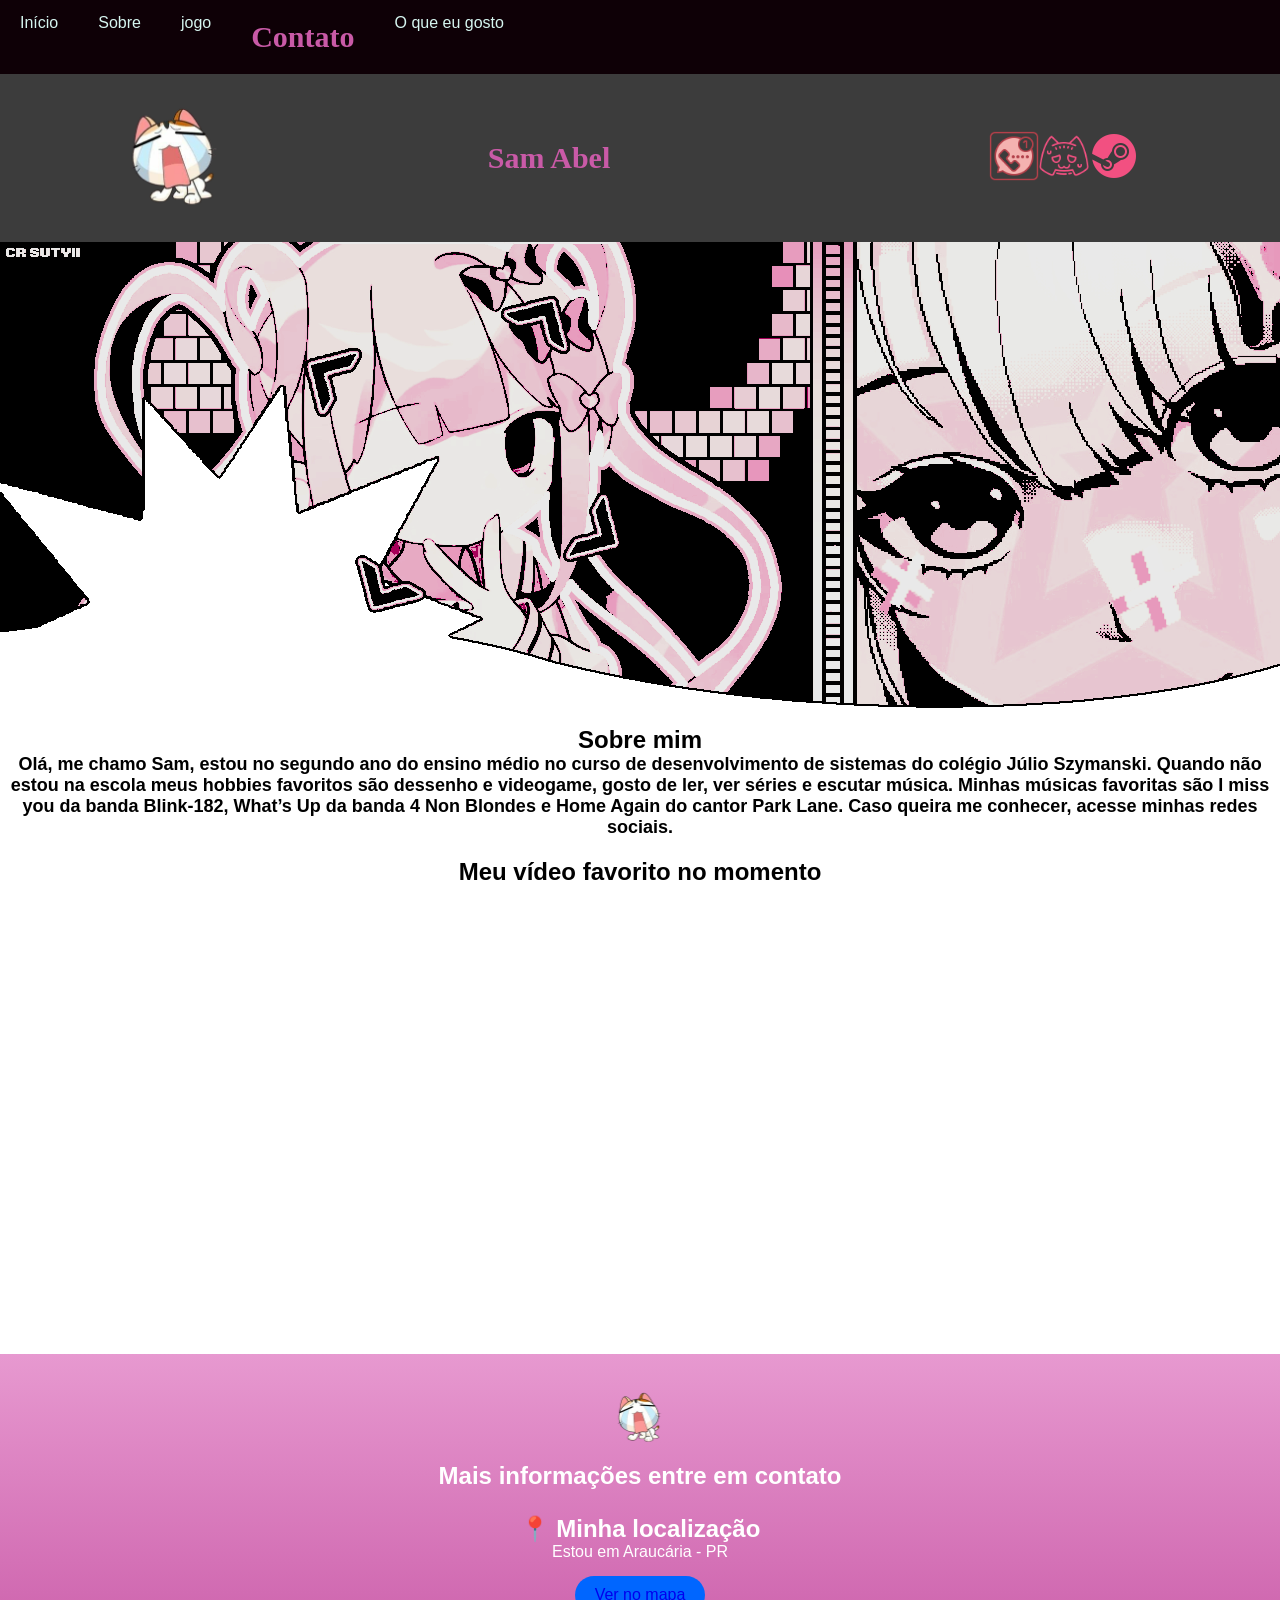
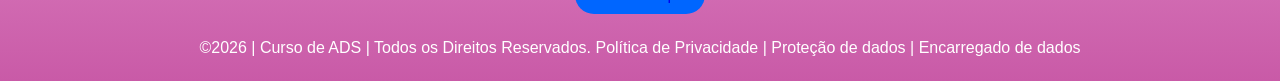
<file: index.html>
<!DOCTYPE html>
<html lang="pt-br">
<head>
<meta charset="UTF-8">
<meta name="viewport" content="width=device-width, initial-scale=1.0">
<title>Home | Sam Abel</title>
<link rel="stylesheet" href="style.css">
<link rel="stylesheet" href="menu.css">


</head>


<body>

<div class="navbar">
<a href="index.html">Início</a>
<a href="sobre.html">Sobre</a>
<a href="jogo.html">jogo</a>
<div class="dropdown">
<h1 class="titulo_site">Contato</h1>
<i class="fa fa-caret-down"></i>
</button>
<div class="dropdown-content">
<a href="https://steamcommunity.com/id/gl1tch411">Steam</a>
<a href="https://wa.me/5541999332785?text=Olá%20Sam,%20vim%20pelo%20seu%20site"_blank">WhatsApp</a>
<a href="https://discord.com/users/hellostranger_0"_blank">Discord</a>
</div>
</div>
<a href="oqgosto.html">O que eu gosto</a>
</div>



<!--header é a parte do cabeçalho do site, é o topo da página-->
<header class="cabecalho-itens">
<img class="cabecalho_imagem" src="Logo.png" alt="Logo da
Página">

<h1 class="titulo_site">Sam Abel</h1>

<div class="sociais">
<a href="https://wa.me/5541999332785?text=Olá%20Sam,%20vim%20pelo%20seu%20site" target="_blank">
<img class="social-icon" src="whatsapp.png" alt="WhatsApp">
</a>

<a href="https://discord.com/users/hellostranger_0" target="_blank">
<img class="social-icon" src="discord.png" alt="Discord">
</a>

<a href="https://steamcommunity.com/id/gl1tch411" target="_blank">
<img class="social-icon" src="steam.png" alt="Steam">
</a>

</div>
</header>
<!--Seção banner 1 é a parte do paragrafo 1 da página-->
<section class="banner1">
<img class="escola.image" src="banner.gif" alt="Banner da Escola">
</section>

<section class="estudante">
<h1 class="estudante_titulo">Sobre mim</h1>
<h1 class="estudante_texto"><p>Olá, me chamo Sam, estou no segundo ano do ensino médio no curso de desenvolvimento de sistemas do colégio Júlio Szymanski.
Quando não estou na escola meus hobbies favoritos são dessenho e videogame, gosto de ler, ver séries e escutar música.
Minhas músicas favoritas são I miss you da banda Blink-182, What’s Up da banda 4 Non Blondes e Home Again do cantor Park Lane.
Caso queira me conhecer, acesse minhas redes sociais.
</p></h1>
<div class="video-centralizado">
    <!-- O seu título centralizado -->
    <h2>Meu vídeo favorito no momento </h2>
    <!-- O container que deixa o vídeo responsivo -->
    <div class="video-responsivo">
        <!-- COLE O SEU IFRAME DO YOUTUBE AQUI EMBAIXO -->
<iframe width="560" height="315" src="https://www.youtube.com/embed/FtutLA63Cp8?si=1u-53v8leU3xWOLW" title="YouTube video player" frameborder="0" allow="accelerometer; autoplay; clipboard-write; encrypted-media; gyroscope; picture-in-picture; web-share" referrerpolicy="strict-origin-when-cross-origin" allowfullscreen></iframe>
    </div>
</div>

<footer class="escola">
<img class="logo_rodape" src="Logo.png" alt="Logo da Escola">
<h2 class="escola-título">Mais informações entre em contato<a class="link">
 </a>
</h2>
<p></p>
<div class="container-localizacao">
<section class="localizacao">
    <h2>📍 Minha localização</h2>
    <p>Estou em Araucária - PR</p>

    <a href="https://www.google.com/maps" target="_blank">
        Ver no mapa
    </a>
</section></div>
<p>©2026 | Curso de ADS | Todos os Direitos Reservados.
Política de Privacidade | Proteção de dados | Encarregado de dados</p>
<p> </p>
</footer>
</body>
</html>
</file>
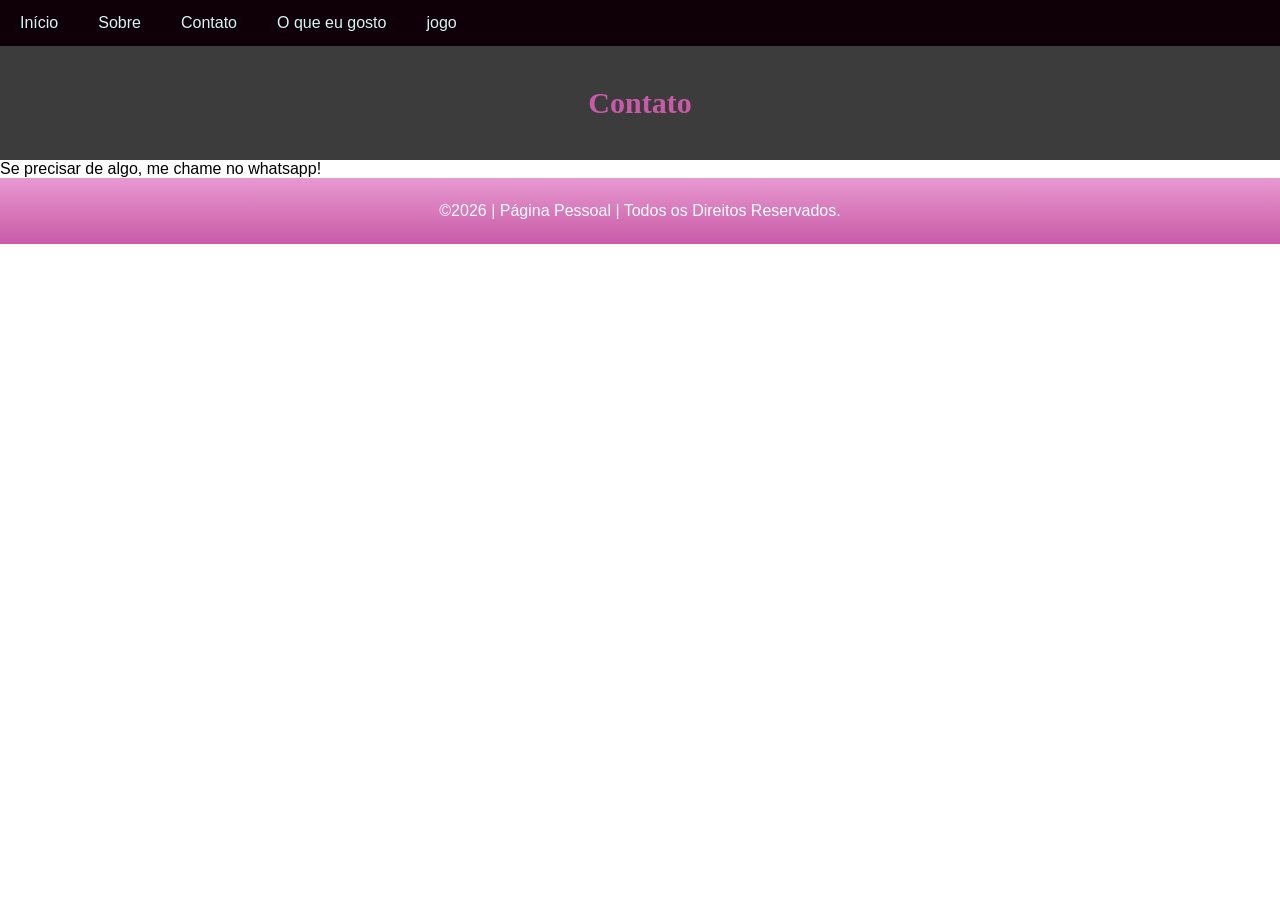
<file: contato.html>
<!DOCTYPE html>
<html lang="pt-br">
<head>
<meta charset="UTF-8">
<meta name="viewport" content="width=device-width, initial-scale=1.0">
<title>Contato | Sam Abel</title>
<link rel="stylesheet" href="style.css">
<link rel="stylesheet" href="menu.css">
</head>

<body>

<div class="navbar">
<a href="index.html">Início</a>
<a href="sobre.html">Sobre</a>
<div class="dropdown">
<button class="dropbtn">Contato
<i class="fa fa-caret-down"></i>
</button>
<div class="dropdown-content">
<a href="https://steamcommunity.com/id/gl1tch411">Steam</a>
<a href="https://wa.me/5541999332785?text=Olá%20Sam,%20vim%20pelo%20seu%20site">WhatsApp</a>
<a href="https://discord.com/users/hellostranger_0"_blank">Discord</a>
</div>
</div>
<a href="gosto.html">O que eu gosto</a>
<a href="jogo.html">jogo</a>
</div>

<header>
<div class="cabecalho-itens">
<h1 class="titulo_site">Contato</h1>
</div>
</header>

<section class="sobre">
<p class="sobre-texto">
Se precisar de algo, me chame no whatsapp!
</p>
</section>

<footer class="escola">
<p>©2026 | Página Pessoal | Todos os Direitos Reservados.</p>
</footer>

</body>
</html>
</file>
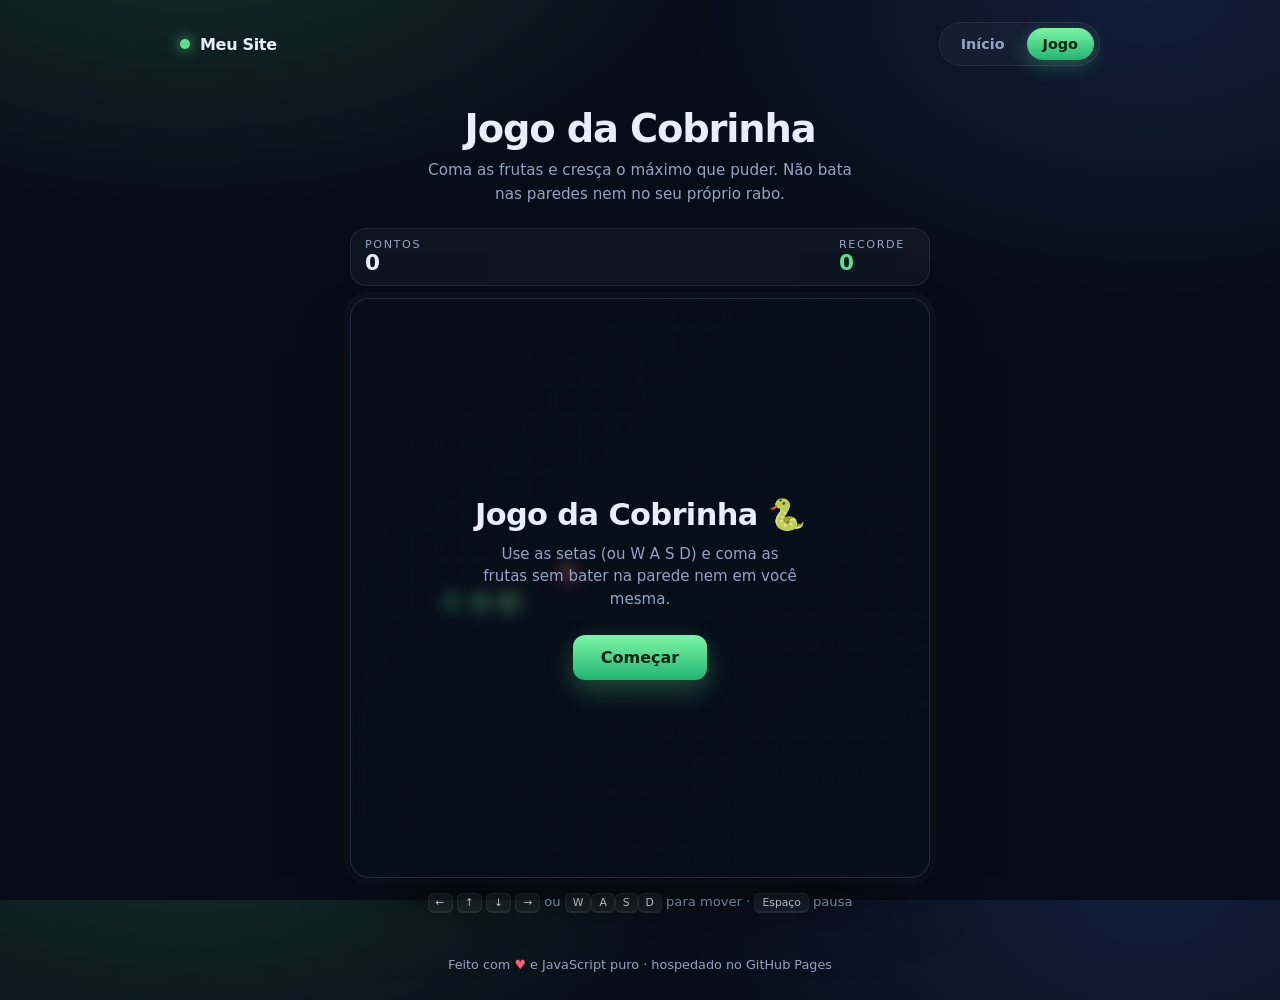
<file: jogo.html>
<!DOCTYPE html>
<html lang="pt-BR">
<head>
  <meta charset="UTF-8" />
  <meta name="viewport" content="width=device-width, initial-scale=1" />
  <title>Jogo da Cobrinha | Meu Site</title>
  <meta name="description" content="Joguinho da cobrinha feito em canvas, direto no navegador." />
  <style>
    :root {
      --fundo: #070d18;
      --painel: #0f1a2b;
      --borda: rgba(255, 255, 255, 0.08);
      --texto: #e8eefb;
      --suave: #93a4c0;
      --verde: #5ee08a;
      --verde-escuro: #22b573;
      --vermelho: #ff5d73;
    }

    * { box-sizing: border-box; }

    html, body { height: 100%; }

    body {
      margin: 0;
      min-height: 100vh;
      display: flex;
      flex-direction: column;
      font-family: ui-sans-serif, system-ui, -apple-system, "Segoe UI", Roboto, Arial, sans-serif;
      color: var(--texto);
      background:
        radial-gradient(900px 500px at 15% -10%, rgba(94, 224, 138, 0.16), transparent 60%),
        radial-gradient(800px 500px at 90% 0%, rgba(80, 130, 255, 0.14), transparent 60%),
        var(--fundo);
      -webkit-font-smoothing: antialiased;
    }

    /* ---------- Topo / navegação ---------- */
    .topo {
      display: flex;
      align-items: center;
      justify-content: space-between;
      gap: 16px;
      max-width: 960px;
      width: 100%;
      margin: 0 auto;
      padding: 22px 20px 8px;
    }

    .marca {
      font-weight: 800;
      letter-spacing: -0.02em;
      text-decoration: none;
      color: var(--texto);
      display: inline-flex;
      align-items: center;
      gap: 10px;
    }

    .marca .ponto {
      width: 10px;
      height: 10px;
      border-radius: 50%;
      background: var(--verde);
      box-shadow: 0 0 14px var(--verde);
    }

    .abas {
      display: flex;
      gap: 6px;
      padding: 5px;
      border: 1px solid var(--borda);
      border-radius: 999px;
      background: rgba(255, 255, 255, 0.03);
      backdrop-filter: blur(8px);
    }

    .abas a {
      text-decoration: none;
      color: var(--suave);
      font-size: 0.9rem;
      font-weight: 600;
      padding: 8px 16px;
      border-radius: 999px;
      transition: color 0.2s, background 0.2s;
    }

    .abas a:hover { color: var(--texto); }

    .abas a.ativa {
      color: #04240f;
      background: linear-gradient(180deg, #7cf5a5, var(--verde-escuro));
      box-shadow: 0 6px 18px rgba(94, 224, 138, 0.28);
    }

    /* ---------- Conteúdo ---------- */
    main {
      flex: 1;
      width: 100%;
      max-width: 620px;
      margin: 0 auto;
      padding: 10px 20px 48px;
      text-align: center;
    }

    h1 {
      font-size: clamp(1.7rem, 5vw, 2.4rem);
      letter-spacing: -0.03em;
      margin: 22px 0 8px;
    }

    .sub {
      color: var(--suave);
      font-size: 0.95rem;
      line-height: 1.55;
      margin: 0 auto 22px;
      max-width: 44ch;
    }

    kbd {
      font-family: inherit;
      font-size: 0.82em;
      padding: 2px 7px;
      border-radius: 6px;
      border: 1px solid var(--borda);
      border-bottom-width: 2px;
      background: rgba(255, 255, 255, 0.06);
      color: var(--texto);
      white-space: nowrap;
    }

    /* ---------- Placar ---------- */
    .placar {
      display: flex;
      align-items: center;
      justify-content: space-between;
      gap: 12px;
      margin-bottom: 12px;
      padding: 10px 14px;
      border: 1px solid var(--borda);
      border-radius: 16px;
      background: rgba(255, 255, 255, 0.035);
    }

    .placar .item {
      display: flex;
      flex-direction: column;
      align-items: flex-start;
      line-height: 1.1;
      min-width: 76px;
    }

    .placar .rotulo {
      font-size: 0.7rem;
      letter-spacing: 0.14em;
      text-transform: uppercase;
      color: var(--suave);
    }

    .placar strong {
      font-size: 1.35rem;
      font-variant-numeric: tabular-nums;
      letter-spacing: -0.02em;
    }

    .placar .recorde strong { color: var(--verde); }

    .botao {
      font: inherit;
      font-weight: 700;
      font-size: 0.9rem;
      cursor: pointer;
      border-radius: 12px;
      border: 1px solid var(--borda);
      padding: 10px 18px;
      color: var(--texto);
      background: rgba(255, 255, 255, 0.06);
      transition: transform 0.12s, background 0.2s, box-shadow 0.2s;
      min-height: 42px;
    }

    .botao:hover { background: rgba(255, 255, 255, 0.12); }
    .botao:active { transform: scale(0.97); }

    .botao.principal {
      color: #04240f;
      border: 0;
      padding: 13px 28px;
      font-size: 1rem;
      background: linear-gradient(180deg, #7cf5a5, var(--verde-escuro));
      box-shadow: 0 10px 26px rgba(94, 224, 138, 0.3);
    }

    .botao.principal:hover { filter: brightness(1.06); }

    /* ---------- Tabuleiro ---------- */
    .palco {
      position: relative;
      width: 100%;
      aspect-ratio: 1 / 1;
      border-radius: 20px;
      overflow: hidden;
      border: 1px solid var(--borda);
      box-shadow: 0 30px 70px -30px rgba(0, 0, 0, 0.9), 0 0 0 6px rgba(255, 255, 255, 0.02);
      background: var(--painel);
      touch-action: none;
    }

    canvas {
      display: block;
      width: 100%;
      height: 100%;
    }

    .overlay {
      position: absolute;
      inset: 0;
      display: flex;
      flex-direction: column;
      align-items: center;
      justify-content: center;
      gap: 6px;
      padding: 24px;
      text-align: center;
      background: rgba(6, 12, 22, 0.76);
      backdrop-filter: blur(6px);
      opacity: 0;
      visibility: hidden;
      transition: opacity 0.22s ease, visibility 0.22s;
    }

    .overlay.visivel {
      opacity: 1;
      visibility: visible;
    }

    .overlay h2 {
      margin: 0;
      font-size: clamp(1.4rem, 4.5vw, 1.9rem);
      letter-spacing: -0.02em;
    }

    .overlay p {
      margin: 4px 0 18px;
      color: var(--suave);
      font-size: 0.94rem;
      line-height: 1.5;
      max-width: 34ch;
    }

    .overlay strong { color: var(--verde); }

    /* ---------- Botões direcionais (celular) ---------- */
    .dpad {
      display: grid;
      grid-template-columns: repeat(3, 58px);
      grid-template-rows: repeat(3, 58px);
      justify-content: center;
      gap: 8px;
      margin: 18px auto 0;
    }

    .dpad button {
      font: inherit;
      font-size: 1.15rem;
      color: var(--texto);
      background: rgba(255, 255, 255, 0.06);
      border: 1px solid var(--borda);
      border-radius: 14px;
      cursor: pointer;
      touch-action: manipulation;
      transition: background 0.15s, transform 0.1s;
    }

    .dpad button:active {
      background: rgba(94, 224, 138, 0.28);
      transform: scale(0.94);
    }

    .dpad .cima { grid-area: 1 / 2; }
    .dpad .esq { grid-area: 2 / 1; }
    .dpad .dir { grid-area: 2 / 3; }
    .dpad .baixo { grid-area: 3 / 2; }

    .dica {
      color: var(--suave);
      font-size: 0.82rem;
      margin: 16px 0 0;
    }

    footer {
      text-align: center;
      color: var(--suave);
      font-size: 0.8rem;
      padding: 0 20px 28px;
    }

    footer .coracao { color: var(--vermelho); }

    @media (max-width: 420px) {
      .placar .item { min-width: 62px; }
      .dpad { grid-template-columns: repeat(3, 54px); grid-template-rows: repeat(3, 54px); }
    }

    @media (hover: hover) and (pointer: fine) and (min-width: 720px) {
      .dpad { display: none; }
      .dica .toque { display: none; }
    }
  </style>
</head>
<body>
  <header class="topo">
    <a class="marca" href="index.html"><span class="ponto"></span> Meu Site</a>
    <nav class="abas" aria-label="Navegação principal">
      <a href="index.html">Início</a>
      <a href="jogo.html" class="ativa" aria-current="page">Jogo</a>
    </nav>
  </header>

  <main>
    <h1>Jogo da Cobrinha</h1>
    <p class="sub">
      Coma as frutas e cresça o máximo que puder. Não bata nas paredes nem no seu próprio rabo.
    </p>

    <div class="placar">
      <div class="item">
        <span class="rotulo">Pontos</span>
        <strong id="pontos">0</strong>
      </div>
      <div class="item recorde">
        <span class="rotulo">Recorde</span>
        <strong id="recorde">0</strong>
      </div>
      <button id="btn-pausar" class="botao" type="button">Pausar</button>
    </div>

    <div class="palco">
      <canvas id="tela" width="600" height="600" aria-label="Tabuleiro do jogo da cobrinha"></canvas>
      <div id="overlay" class="overlay">
        <h2 id="overlay-titulo">Jogo da Cobrinha</h2>
        <p id="overlay-texto">Use as setas e coma as frutas.</p>
        <button id="btn-acao" class="botao principal" type="button">Começar</button>
      </div>
    </div>

    <div class="dpad" aria-label="Controles direcionais">
      <button class="cima" data-dir="cima" type="button" aria-label="Para cima">↑</button>
      <button class="esq" data-dir="esquerda" type="button" aria-label="Para a esquerda">←</button>
      <button class="dir" data-dir="direita" type="button" aria-label="Para a direita">→</button>
      <button class="baixo" data-dir="baixo" type="button" aria-label="Para baixo">↓</button>
    </div>

    <p class="dica">
      <kbd>←</kbd> <kbd>↑</kbd> <kbd>↓</kbd> <kbd>→</kbd> ou <kbd>W</kbd><kbd>A</kbd><kbd>S</kbd><kbd>D</kbd> para mover
      · <kbd>Espaço</kbd> pausa
      <span class="toque">· no celular, arraste o dedo ou use as setas</span>
    </p>
  </main>

  <footer>
    Feito com <span class="coracao">♥</span> e JavaScript puro · hospedado no GitHub Pages
  </footer>

  <script src="script.js"></script>
</body>
</html>
</file>
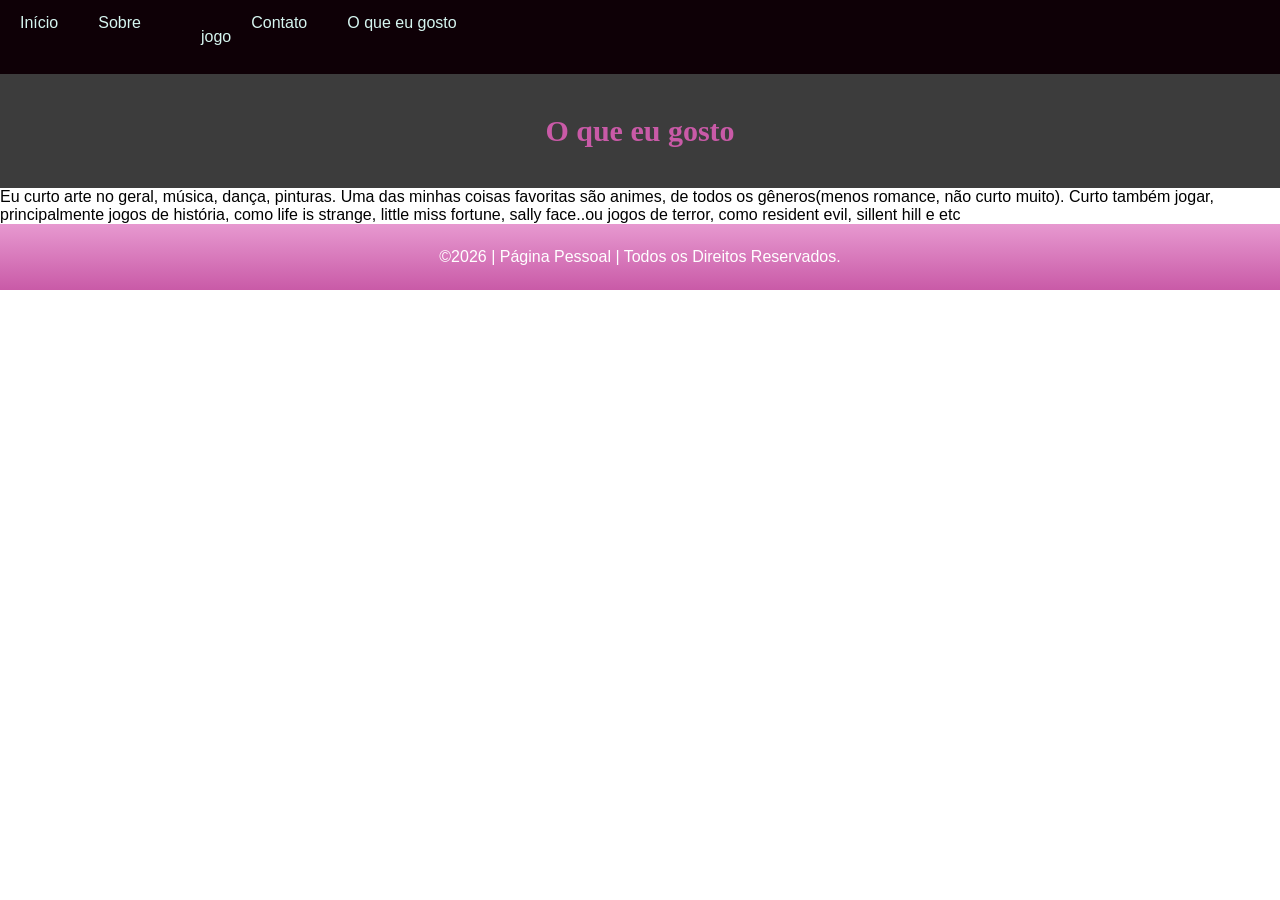
<file: oqgosto.html>
<!DOCTYPE html>
<html lang="pt-br">
<head>
<meta charset="UTF-8">
<meta name="viewport" content="width=device-width, initial-scale=1.0">
<title>O que eu gosto | Sam Abel</title>
<link rel="stylesheet" href="style.css">
<link rel="stylesheet" href="menu.css">
</head>

<body>

<div class="navbar">
<a href="index.html">Início</a>
<a href="sobre.html">Sobre</a>
<div class="dropdown">
<button class="dropbtn">Contato
    <a href="jogo.html">jogo</a>
<i class="fa fa-caret-down"></i>
</button>
<div class="dropdown-content">
<a href="https://steamcommunity.com/id/gl1tch411">Steam</a>
<a href="https://wa.me/5541999332785?text=Olá%20Sam,%20vim%20pelo%20seu%20site"_blank">WhatsApp</a>
<a href="https://discord.com/users/hellostranger_0"_blank">Discord</a>
</div>
</div>
<a href="gosto.html">O que eu gosto</a>
</div>

<header>
<div class="cabecalho-itens">
<h1 class="titulo_site">O que eu gosto</h1>
</div>
</header>

<section class="sobre">
<p class="sobre-texto">
Eu curto arte no geral, música, dança, pinturas. Uma das minhas coisas favoritas são animes, de todos os gêneros(menos romance, não curto muito).
 Curto também jogar, principalmente jogos de história, como life is strange, little miss fortune, sally face..ou jogos de terror, como resident evil, sillent hill e etc
</p>
</section>

<footer class="escola">
<p>©2026 | Página Pessoal | Todos os Direitos Reservados.</p>
</footer>

</body>
</html>
</file>
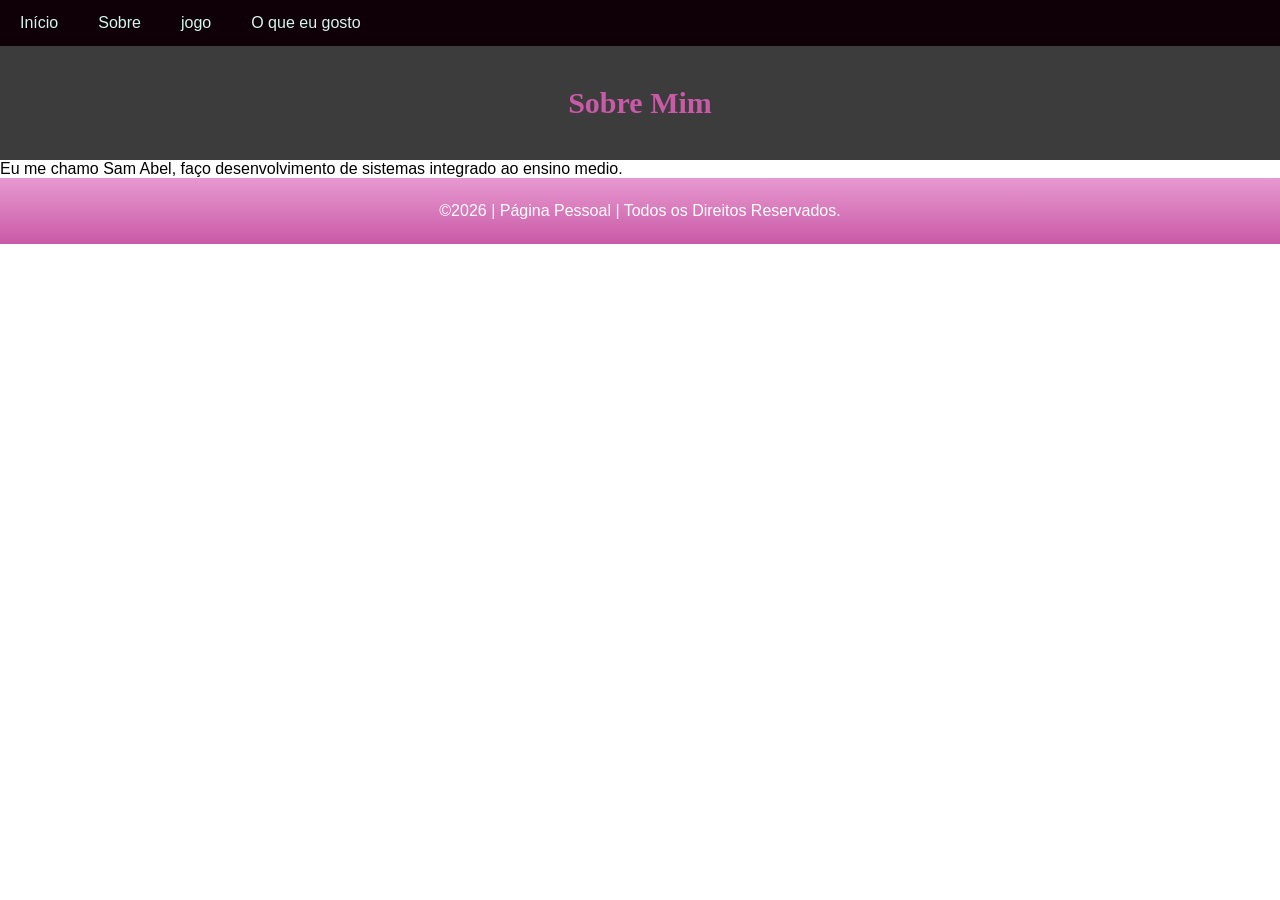
<file: sobre.html>
<!DOCTYPE html>
<html lang="pt-br">
<head>
<meta charset="UTF-8">
<meta name="viewport" content="width=device-width, initial-scale=1.0">
<title>Sobre | Sam Abel</title>
<link rel="stylesheet" href="style.css">
<link rel="stylesheet" href="menu.css">
</head>

<body>

<div class="navbar">
<a href="index.html">Início</a>
<a href="sobre.html">Sobre</a>
<a href="jogo.html">jogo</a>
<div class="dropdown">

<i class="fa fa-caret-down"></i>
</button>
<div class="dropdown-content">
    <h1 class="titulo_site">Contato</h1>
<a href="https://steamcommunity.com/id/gl1tch411">Steam</a>
<a href="https://wa.me/5541999332785?text=Olá%20Sam,%20vim%20pelo%20seu%20site"_blank">WhatsApp</a>
<a href="https://discord.com/users/hellostranger_0="_blank">Discord</a>
</div>
</div>
<a href="gosto.html">O que eu gosto</a>
</div>

<header>
<div class="cabecalho-itens">
<h1 class="titulo_site">Sobre Mim</h1>
</div>
</header>

<section class="sobre">
<p class="sobre-texto">
 Eu me chamo Sam Abel, faço desenvolvimento de sistemas integrado ao ensino medio.
</p>
</section>

<footer class="escola">
<p>©2026 | Página Pessoal | Todos os Direitos Reservados.</p>
</footer>

</body>
</html>
</file>
<file: style.css>
*{
margin: 0;
padding: 0;
box-sizing: border-box;
}
body{
font-family: "Poppins", sans-serif;
}
header{
background-color: #3c3c3c;
color: F075AE;
width: 100%;
padding: 20px;
}
.cabecalho-itens{
  display: flex;
    justify-content: center;
    align-items: center;
    max-width: 1980px;
    margin: 0 auto;

}
.cabecalho_imagem{
  width: 128px;
  height: 128px;
  object-fit: contain;
}
.titulo_site{
padding: 20px;
text-align: center;
width: 50%;
font-size: 30px;
color:#c95aa7;
font-family:cursive;
}
.sociais{
display: flex;
justify-content: flex-end;
width: 25%;
padding-right: 30px;
}
.social-icon {
    width:50px;
    height: 50px;
    object-fit: contain;
}
.banner1{
width: 100%;
}

.escola{
background-image: linear-gradient(#e799d0,#c95aa7);
color: white;
display: flex;
justify-content:center;
padding: 24px 0;
text-align:center;
display:block;
}
.escola-titulo{
padding: 50px;
text-align: center;
}
.estudante_titulo{
text-align: center;
}
.estudante_texto{
text-align: center;
font-size: 18px;
}
.logo_rodape{
height: 80px;
padding: 12px 0;

}


.localizacao {
     width: 300px;
    padding: 25px;
     border-radius: 15px;
    text-align: center;
    margin: 0 auto;
}

.localizacao a {
     display: inline-block;
    margin-top: 15px;
    padding: 10px 20px;
    background: #0066ff;
    text-decoration: none;
    border-radius: 20px;
}

.localizacao a:hover {
    background: #0044aa;
}
.container-localizacao {
    display: flex;
    justify-content: center;
}
/* Centraliza o bloco e o título */
.video-centralizado {
    max-width: 800px; /* Largura máxima no computador */
    margin: 0 auto;   /* Centraliza o bloco na tela */
    padding: 20px;
    text-align: center; /* Centraliza o título */
}

/* Deixa o título bonito */
.video-centralizado h2 {
    margin-bottom: 20px;
}

/* Mantém a proporção do vídeo (16:9) no celular e PC */
.video-responsivo {
    position: relative;
    padding-bottom: 56.25%; /* Proporção de tela padrão */
    height: 0;
    overflow: hidden;
}

/* Força o iframe a se adaptar ao container */
.video-responsivo iframe {
    position: absolute;
    top: 0;
    left: 0;
    width: 100%;
    height: 100%;
    border: 0;
}
</file>
<file: menu.css>
/* ===== MENU DE NAVEGAÇÃO (Horizontal + Dropdown) ===== */

.navbar {
overflow: hidden;
background-color: #0e0006;
display: flex;
}

.navbar a {
float: left;
font-size: 16px;
color: #d6f5f0;
text-align: center;
padding: 14px 20px;
text-decoration: none;
}

.navbar a:hover {
background-color: #000f0b;
color: #ffffff;
}

.dropdown {
float: left;
overflow: hidden;
}

.dropdown .dropbtn {
font-size: 16px;
border: none;
outline: none;
color: #d6f5f0;
padding: 14px 20px;
background-color: inherit;
font-family: inherit;
margin: 0;
cursor: pointer;
}

.navbar a:hover, .dropdown:hover .dropbtn {
background-color: #130106;
color: #ffffff;
}

.dropdown-content {
display: none;
position: absolute;
background-color: #d6f5f0;
min-width: 180px;
box-shadow: 0px 8px 16px 0px rgba(0,0,0,0.2);
z-index: 1;
}

.dropdown-content a {
float: none;
color: #0b4f6c;
padding: 12px 16px;
text-decoration: none;
display: block;
text-align: left;
}

.dropdown-content a:hover {
background-color: #b8e8df;
}

.dropdown:hover .dropdown-content {
display: block;
}
</file>
